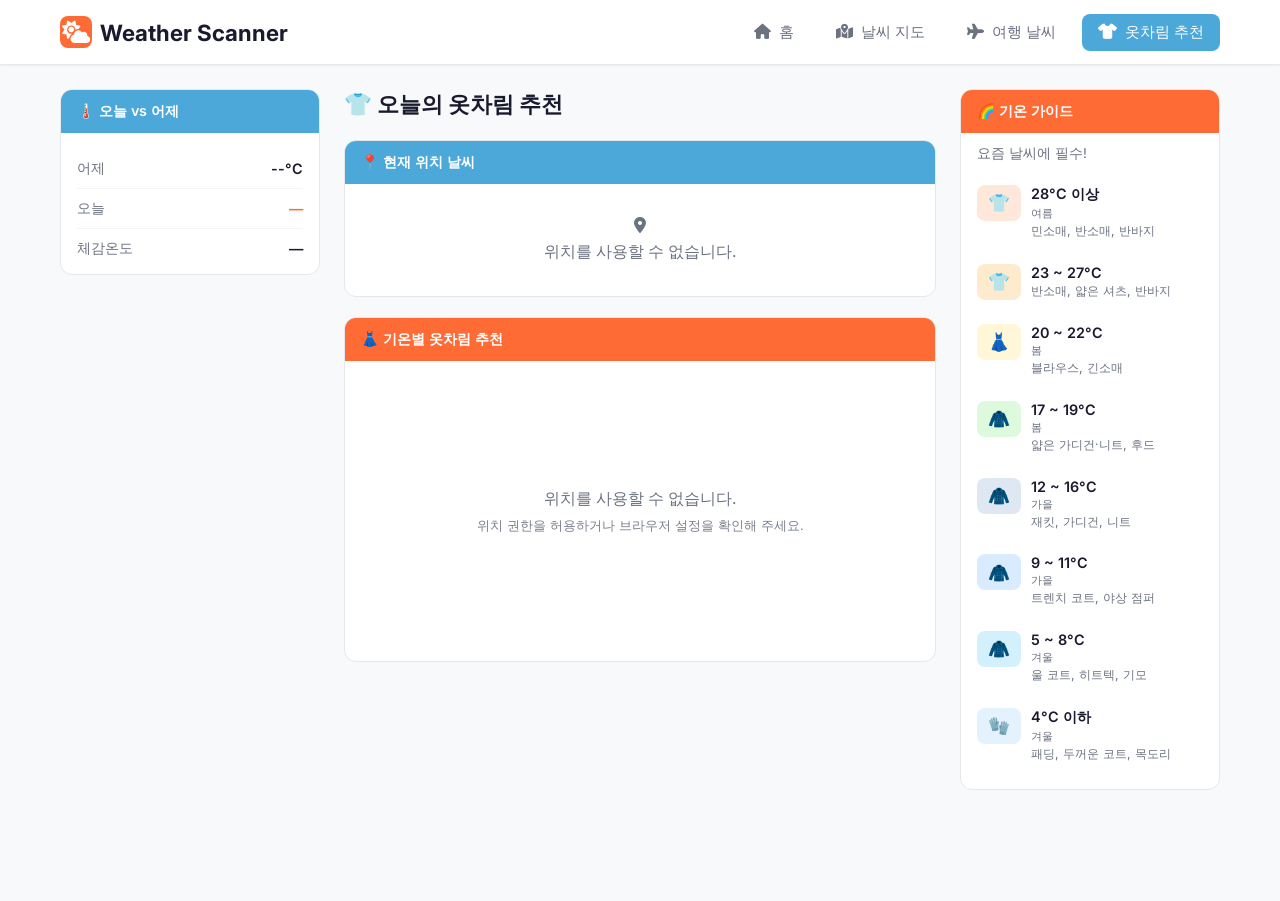
<file: outfit.html>
<!doctype html>
<html lang="ko">
  <head>
    <meta charset="UTF-8" />
    <meta name="viewport" content="width=device-width, initial-scale=1.0" />
    <title>WWeather Scanner - 옷차림 추천</title>
    <link
      rel="stylesheet"
      href="https://cdnjs.cloudflare.com/ajax/libs/font-awesome/6.4.0/css/all.min.css"
    />
    <link
      href="https://fonts.googleapis.com/css2?family=Inter:wght@400;500;600;700&display=swap"
      rel="stylesheet"
    />
    <!-- 공통 스타일 -->
    <link rel="stylesheet" href="css/style.css" />
    <!-- 이 페이지 전용 스타일 -->
    <link rel="stylesheet" href="css/outfit.css" />
  </head>
  <body>
    <!-- ===== 상단 네비게이션 ===== -->
    <nav class="top-nav">
      <div class="nav-container">
        <a href="index.html" class="logo">
          <div class="logo-icon"><i class="fa-solid fa-cloud-sun"></i></div>
          <span>Weather Scanner</span>
        </a>
        <div class="desktop-menu">
          <a href="index.html" class="nav-link">
            <i class="fa-solid fa-house"></i> 홈
          </a>
          <a href="map.html" class="nav-link">
            <i class="fa-solid fa-map-location-dot"></i> 날씨 지도
          </a>
          <a href="travel.html" class="nav-link">
            <i class="fa-solid fa-plane"></i> 여행 날씨
          </a>
          <a href="outfit.html" class="nav-link">
            <i class="fa-solid fa-shirt"></i> 옷차림 추천
          </a>
        </div>
      </div>
    </nav>

    <!-- ===== 본문 레이아웃 ===== -->
    <div class="layout-wrapper">
      <!-- 왼쪽 사이드바 -->
      <aside class="sidebar" id="sidebar-left">
        <div class="card">
          <div class="card-header sky">🌡️ 오늘 vs 어제</div>
          <div class="card-body">
            <!-- TODO: 어제/오늘 날씨 비교 (outfit.js) -->
            <div class="list-row">
              <span class="label">어제</span>
              <span class="value">--°C</span>
            </div>
            <div class="list-row">
              <span class="label">오늘</span>
              <span class="value highlight-sunset">--°C</span>
            </div>
            <div class="list-row">
              <span class="label">체감온도</span>
              <span class="value">--°C</span>
            </div>
          </div>
        </div>
      </aside>

      <!-- 중앙 메인 콘텐츠 -->
      <main class="main-content">
        <h2 class="page-title">👕 오늘의 옷차림 추천</h2>

        <!-- TODO: 현재 위치 날씨 카드 (outfit.js) -->
        <div class="card" style="margin-bottom: 20px">
          <div class="card-header sky">📍 현재 위치 날씨</div>
          <div
            class="card-body weather-compare-card"
            style="
              min-height: 100px;
              display: flex;
              align-items: center;
              color: var(--color-text-sub);
            "
          >
            <span>현재 위치 날씨 정보가 들어갈 영역입니다</span>
          </div>
        </div>

        <!-- TODO: 기온별 옷차림 추천 카드 (outfit.js) -->
        <div class="card">
          <div class="card-header sunset">👗 기온별 옷차림 추천</div>
          <div
            class="card-body outfit-recommend-card"
            style="
              min-height: 300px;
              display: flex;
              align-items: center;
              justify-content: center;
              color: var(--color-text-sub);
            "
          >
            <div style="text-align: center">
              <i
                class="fa-solid fa-shirt"
                style="
                  font-size: 2.5rem;
                  margin-bottom: 12px;
                  color: var(--color-sunset);
                "
              ></i>
              <p>현재 기온에 맞는 옷차림을 추천해드립니다.</p>
              <p style="font-size: 0.8rem; margin-top: 8px">
                (위치 정보를 허용해주세요)
              </p>
            </div>
          </div>
        </div>
      </main>

      <!-- 오른쪽 사이드바 -->
      <aside class="sidebar" id="sidebar-right">
        <div class="card">
          <div class="card-header sunset">🌈 기온 가이드</div>
          <div class="card-body guide-list">
            <p class="guide-desc">요즘 날씨에 필수!</p>
            <div class="guide-item guide-hot">
              <div class="guide-icon">
                <span class="guide-icon-emoji">👕</span>
              </div>
              <div class="guide-content">
                <span class="guide-temp">28°C 이상</span>
                <span class="guide-season">여름</span>
                <span class="guide-clothes">민소매, 반소매, 반바지</span>
              </div>
            </div>
            <div class="guide-item guide-warm">
              <div class="guide-icon">
                <span class="guide-icon-emoji">👕</span>
              </div>
              <div class="guide-content">
                <span class="guide-temp">23 ~ 27°C</span>
                <span class="guide-clothes">반소매, 얇은 셔츠, 반바지</span>
              </div>
            </div>
            <div class="guide-item guide-mild">
              <div class="guide-icon">
                <span class="guide-icon-emoji">👗</span>
              </div>
              <div class="guide-content">
                <span class="guide-temp">20 ~ 22°C</span>
                <span class="guide-season">봄</span>
                <span class="guide-clothes">블라우스, 긴소매</span>
              </div>
            </div>
            <div class="guide-item guide-spring">
              <div class="guide-icon">
                <span class="guide-icon-emoji">🧥</span>
              </div>
              <div class="guide-content">
                <span class="guide-temp">17 ~ 19°C</span>
                <span class="guide-season">봄</span>
                <span class="guide-clothes">얇은 가디건·니트, 후드</span>
              </div>
            </div>
            <div class="guide-item guide-autumn">
              <div class="guide-icon">
                <span class="guide-icon-emoji">🧥</span>
              </div>
              <div class="guide-content">
                <span class="guide-temp">12 ~ 16°C</span>
                <span class="guide-season">가을</span>
                <span class="guide-clothes">재킷, 가디건, 니트</span>
              </div>
            </div>
            <div class="guide-item guide-cool">
              <div class="guide-icon">
                <span class="guide-icon-emoji">🧥</span>
              </div>
              <div class="guide-content">
                <span class="guide-temp">9 ~ 11°C</span>
                <span class="guide-season">가을</span>
                <span class="guide-clothes">트렌치 코트, 야상 점퍼</span>
              </div>
            </div>
            <div class="guide-item guide-cold">
              <div class="guide-icon">
                <span class="guide-icon-emoji">🧥</span>
              </div>
              <div class="guide-content">
                <span class="guide-temp">5 ~ 8°C</span>
                <span class="guide-season">겨울</span>
                <span class="guide-clothes">울 코트, 히트텍, 기모</span>
              </div>
            </div>
            <div class="guide-item guide-freeze">
              <div class="guide-icon">
                <span class="guide-icon-emoji">🧤</span>
              </div>
              <div class="guide-content">
                <span class="guide-temp">4°C 이하</span>
                <span class="guide-season">겨울</span>
                <span class="guide-clothes">패딩, 두꺼운 코트, 목도리</span>
              </div>
            </div>
          </div>
        </div>
      </aside>
    </div>

    <!-- ===== 하단 네비게이션 (모바일 전용) ===== -->
    <nav class="bottom-nav">
      <a href="index.html" class="nav-link">
        <i class="fa-solid fa-house"></i>홈
      </a>
      <a href="map.html" class="nav-link">
        <i class="fa-solid fa-map-location-dot"></i>지도
      </a>
      <a href="travel.html" class="nav-link">
        <i class="fa-solid fa-plane"></i>여행
      </a>
      <a href="outfit.html" class="nav-link">
        <i class="fa-solid fa-shirt"></i>옷차림
      </a>
    </nav>

    <script src="js/api.js"></script>
    <script src="js/utils.js"></script>
    <script src="js/cities.js"></script>
    <script src="js/outfit.js"></script>

    <!-- 현재 페이지 네비게이션 활성화 -->
    <script>
      document.querySelectorAll(".nav-link").forEach((link) => {
        if (link.getAttribute("href") === "outfit.html") {
          link.classList.add("active");
        }
      });
    </script>
  </body>
</html>
</file>
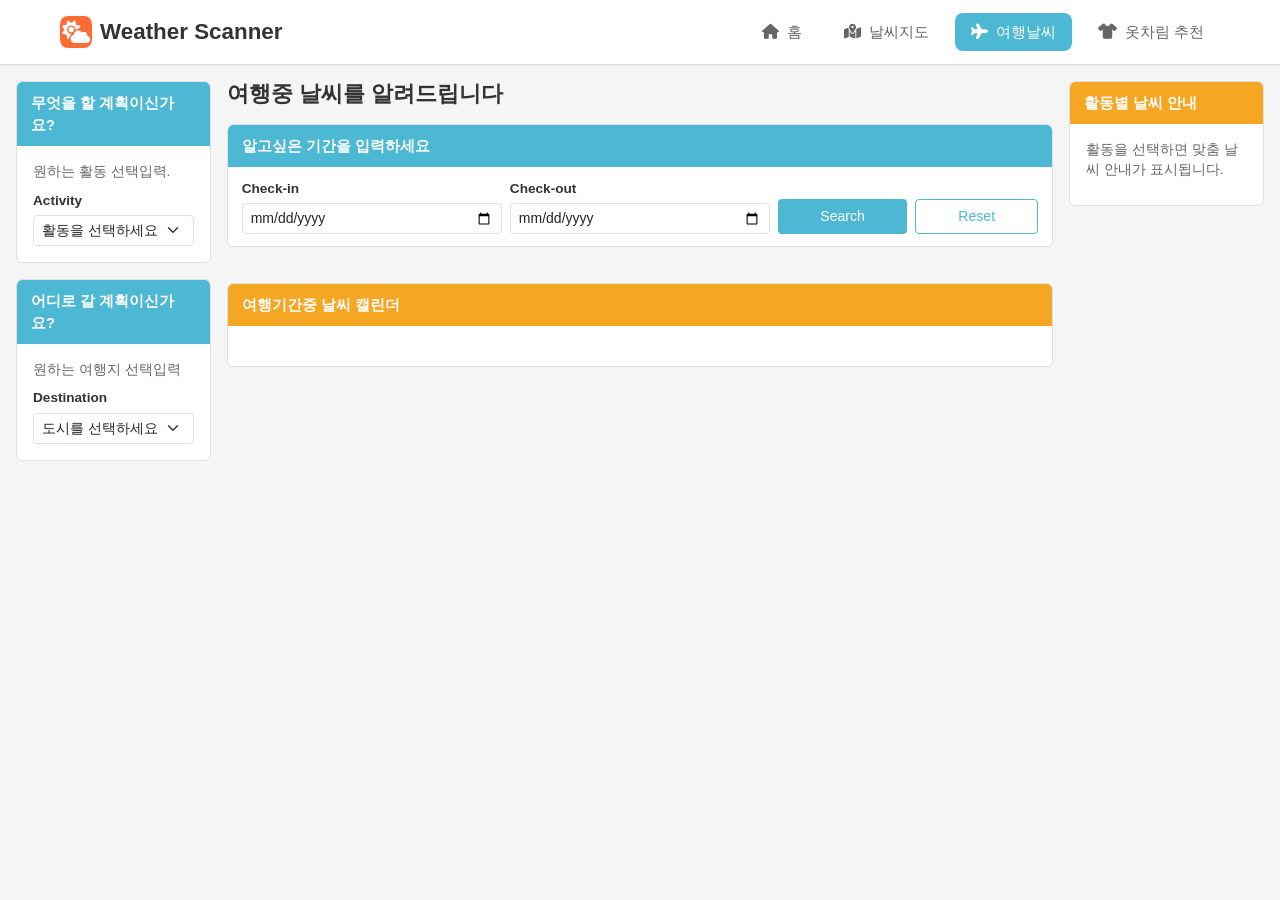
<file: travel.html>
<!doctype html>
<html lang="ko">
  <head>
    <meta charset="UTF-8" />
    <meta name="viewport" content="width=device-width, initial-scale=1.0" />
    <title>Weather Scanner</title>

    <link
      rel="stylesheet"
      href="https://cdnjs.cloudflare.com/ajax/libs/font-awesome/6.4.0/css/all.min.css"
    />
    <link
      href="https://cdn.jsdelivr.net/npm/bootstrap@5.3.0/dist/css/bootstrap.min.css"
      rel="stylesheet"
    />
    <link rel="stylesheet" href="css/style.css" />
    <link rel="stylesheet" href="css/travel.css" />
  </head>

  <body>
    <!-- ===== 상단 내비게이션 (기존 코드 100% 유지) ===== -->
    <nav class="top-nav">
      <div class="nav-container">
        <a href="index.html" class="logo">
          <div class="logo-icon"><i class="fa-solid fa-cloud-sun"></i></div>
          <span>Weather Scanner</span>
        </a>
        <div class="desktop-menu">
          <a href="index.html" class="nav-link"
            ><i class="fa-solid fa-house"></i> 홈</a
          >
          <a href="map.html" class="nav-link"
            ><i class="fa-solid fa-map-location-dot"></i> 날씨지도</a
          >
          <a href="travel.html" class="nav-link"
            ><i class="fa-solid fa-plane"></i> 여행날씨</a
          >
          <a href="outfit.html" class="nav-link"
            ><i class="fa-solid fa-shirt"></i> 옷차림 추천</a
          >
        </div>
      </div>
    </nav>

    <!-- ===== 메인 레이아웃 ===== -->
    <div class="travel-wrapper container-fluid">
      <div class="row g-3">
        <!-- 왼쪽 사이드바 -->
        <aside class="col-12 col-md-2">
          <!-- 활동 선택 카드 -->
          <div class="card travel-card mb-3">
            <div class="card-header sky">무엇을 할 계획이신가요?</div>
            <div class="card-body">
              <p class="card-hint">원하는 활동 선택입력.</p>
              <div class="form-group">
                <label class="label" for="activity-select">Activity</label>
                <select
                  id="activity-select"
                  class="input form-select form-select-sm"
                >
                  <option value="">활동을 선택하세요</option>
                  <option value="Fishing">🎣 낚시</option>
                  <option value="Hiking">🥾 등산 / 트레킹</option>
                  <option value="Running">🏃 조깅 / 러닝</option>
                  <option value="Cycling">🚴 자전거 라이딩</option>
                  <option value="Swimming">🏊 야외수영 / 해수욕</option>
                  <option value="Camping">⛺ 캠핑 / 피크닉</option>
                  <option value="Golf">⛳ 골프</option>
                  <option value="OutdoorSports">
                    ⚽ 야외 구기 (축구·배구 등)
                  </option>
                  <option value="DogWalk">🐾 반려견 산책</option>
                  <option value="Photography">📷 야외 사진촬영</option>
                </select>
              </div>
            </div>
          </div>

          <!-- 목적지 선택 카드 -->
          <div class="card travel-card">
            <div class="card-header sky">어디로 갈 계획이신가요?</div>
            <div class="card-body">
              <p class="card-hint">원하는 여행지 선택입력</p>
              <div class="form-group">
                <label class="label" for="destination-select"
                  >Destination</label
                >
                <!-- ✅ 도시 목록은 travel.js의 CITY_LIST 배열에서 동적으로 채워짐 -->
                <select
                  id="destination-select"
                  class="input form-select form-select-sm"
                >
                  <option value="">도시를 선택하세요</option>
                </select>
              </div>
            </div>
          </div>
        </aside>

        <!-- 메인 컨텐츠 -->
        <main class="col-12 col-md-8">
          <h2 class="page-title">여행중 날씨를 알려드립니다</h2>

          <form id="search-form" class="form">
            <div class="card travel-card mb-3">
              <div class="card-header sky">알고싶은 기간을 입력하세요</div>
              <div class="card-body date-selector">
                <div class="row g-2 align-items-end">
                  <div class="col-6 col-md-4">
                    <label class="label" for="checkin-input">Check-in</label>
                    <input
                      id="checkin-input"
                      class="input form-control form-control-sm"
                      type="date"
                    />
                  </div>
                  <div class="col-6 col-md-4">
                    <label class="label" for="checkout-input">Check-out</label>
                    <input
                      id="checkout-input"
                      class="input form-control form-control-sm"
                      type="date"
                    />
                  </div>
                  <div class="col-12 col-md-4 d-flex gap-2">
                    <button
                      id="submit-btn"
                      class="btn primary flex-fill"
                      type="submit"
                    >
                      Search
                    </button>
                    <button
                      id="reset-btn"
                      class="btn ghost flex-fill"
                      type="button"
                    >
                      Reset
                    </button>
                  </div>
                </div>
              </div>
            </div>
            <div
              id="message-area"
              class="message-area"
              aria-live="polite"
            ></div>
          </form>

          <!-- 결과 캘린더 -->
          <div class="card travel-card">
            <div class="card-header sunset">여행기간중 날씨 캘린더</div>
            <div class="card-body">
              <div id="result-meta" class="result-meta"></div>
              <div id="loading" class="loading d-none">Loading forecast...</div>
              <div id="results" class="results"></div>
            </div>
          </div>
        </main>

        <!-- 오른쪽 사이드바 -->
        <aside class="col-12 col-md-2">
          <div class="card travel-card">
            <div class="card-header sunset">활동별 날씨 안내</div>
            <div class="card-body" id="activity-tips">
              <p class="card-hint">
                활동을 선택하면 맞춤 날씨 안내가 표시됩니다.
              </p>
            </div>
          </div>
        </aside>
      </div>
    </div>

    <!-- ===== 하단 모바일 내비 (기존 코드 유지) ===== -->
    <nav class="bottom-nav">
      <a href="index.html" class="nav-link"
        ><i class="fa-solid fa-house"></i>홈</a
      >
      <a href="map.html" class="nav-link"
        ><i class="fa-solid fa-map-location-dot"></i>지도</a
      >
      <a href="travel.html" class="nav-link"
        ><i class="fa-solid fa-plane"></i>여행</a
      >
      <a href="outfit.html" class="nav-link"
        ><i class="fa-solid fa-shirt"></i>옷차림</a
      >
    </nav>

    <!-- ===== 3시간 예보 모달 ===== -->
    <div
      id="hourly-modal"
      class="modal fade"
      tabindex="-1"
      role="dialog"
      aria-labelledby="modal-title"
      aria-modal="true"
    >
      <div class="modal-dialog modal-xl modal-dialog-scrollable">
        <div class="modal-content">
          <div class="modal-header sky">
            <div>
              <h5 id="modal-title" class="modal-title mb-0">3시간 예보 상세</h5>
              <small id="modal-subtitle" class="opacity-75"></small>
            </div>
            <button
              id="modal-close"
              type="button"
              class="btn-close btn-close-white"
              data-bs-dismiss="modal"
              aria-label="Close"
            ></button>
          </div>
          <div class="modal-body">
            <p class="modal-hint">
              3시간 단위 예보 데이터 <b>(/data/2.5/forecast)</b> 기준입니다.
            </p>
            <div id="hourly-list" class="table-responsive"></div>
          </div>
        </div>
      </div>
    </div>

    <!-- ===== 스크립트 로드 순서 ===== -->
    <script src="js/api.js"></script>
    <script src="js/utils.js"></script>
    <script src="https://cdn.jsdelivr.net/npm/bootstrap@5.3.0/dist/js/bootstrap.bundle.min.js"></script>
    <script src="js/travel.js"></script>

    <script>
      document.querySelectorAll(".nav-link").forEach((link) => {
        if (link.getAttribute("href") === "travel.html") {
          link.classList.add("active");
        }
      });
    </script>
  </body>
</html>
</file>
<file: css/style.css>
/* =============================================
   style.css - 공통 스타일
   모든 페이지에서 공유하는 스타일을 작성하세요.
   ============================================= */

/* --- 1. 기본 설정 및 색상 변수 --- */
:root {
  --color-sunset: #ff6b35;
  --color-sky: #4da8da;
  --color-bg: #f8f9fa;
  --color-surface: #ffffff;
  --color-text-main: #1a1a2e;
  --color-text-sub: #6b7280;
  --color-border: #e5e7eb;
}

* {
  margin: 0;
  padding: 0;
  box-sizing: border-box;
  font-family: "Inter", sans-serif;
}
body {
  background-color: var(--color-bg);
  color: var(--color-text-main);
}
ul {
  list-style: none;
}
a {
  text-decoration: none;
  color: inherit;
}

/* --- 2. 상단 네비게이션 (GNB) --- */
.top-nav {
  background-color: var(--color-surface);
  border-bottom: 1px solid var(--color-border);
  position: sticky;
  top: 0;
  z-index: 50;
  box-shadow: 0 1px 2px rgba(0, 0, 0, 0.05);
}
.nav-container {
  max-width: 1200px;
  margin: 0 auto;
  padding: 0 20px;
  height: 64px;
  display: flex;
  justify-content: space-between;
  align-items: center;
}
.logo {
  font-size: 1.4rem;
  font-weight: 700;
  display: flex;
  align-items: center;
  gap: 8px;
}
.logo-icon {
  background: var(--color-sunset);
  color: white;
  width: 32px;
  height: 32px;
  border-radius: 8px;
  display: flex;
  justify-content: center;
  align-items: center;
}

.desktop-menu {
  display: flex;
  gap: 10px;
}
.desktop-menu a {
  padding: 8px 16px;
  border-radius: 8px;
  font-size: 0.95rem;
  font-weight: 500;
  color: var(--color-text-sub);
  display: flex;
  align-items: center;
  gap: 8px;
  transition: 0.2s;
}
.desktop-menu a:hover {
  background: #f3f4f6;
  color: var(--color-text-main);
}
.desktop-menu a.active {
  background: var(--color-sky);
  color: white;
}

/* --- 3. 메인 레이아웃 (3단) --- */
.layout-wrapper {
  max-width: 1200px;
  margin: 0 auto;
  padding: 24px 20px;
  display: flex;
  gap: 24px;
  min-height: calc(100vh - 64px);
}

/* 사이드바 */
.sidebar {
  width: 260px;
  flex-shrink: 0;
  display: flex;
  flex-direction: column;
  gap: 20px;
  position: sticky;
  top: 88px;
  height: fit-content;
}

/* 중앙 콘텐츠 */
.main-content {
  flex-grow: 1;
  min-width: 0;
}

/* --- 4. 카드 컴포넌트 --- */
.card {
  background: var(--color-surface);
  border: 1px solid var(--color-border);
  border-radius: 12px;
  overflow: hidden;
}
.card-header {
  padding: 12px 16px;
  font-weight: 600;
  font-size: 0.9rem;
}
.card-header.sunset {
  background: var(--color-sunset);
  color: white;
}
.card-header.sky {
  background: var(--color-sky);
  color: white;
}
.card-body {
  padding: 16px;
}

/* --- 5. 리스트 행 --- */
.list-row {
  display: flex;
  justify-content: space-between;
  align-items: center;
  padding: 10px 0;
  border-bottom: 1px solid #f3f4f6;
}
.list-row:last-child {
  border-bottom: none;
  padding-bottom: 0;
}
.list-row .label {
  font-size: 0.9rem;
  color: var(--color-text-sub);
}
.list-row .value {
  font-size: 0.9rem;
  font-weight: 600;
  color: var(--color-text-main);
}
.list-row .value.highlight-sunset {
  color: var(--color-sunset);
}

/* --- 6. 하단 네비게이션 (모바일 전용) --- */
.bottom-nav {
  display: none;
}

/* --- 7. 반응형 (모바일) --- */
@media (max-width: 900px) {
  .sidebar {
    display: none;
  }
  .layout-wrapper {
    max-width: 600px;
    padding-bottom: 80px;
  }
  .desktop-menu {
    display: none;
  }

  .bottom-nav {
    display: flex;
    justify-content: space-around;
    align-items: center;
    position: fixed;
    bottom: 0;
    left: 0;
    width: 100%;
    height: 65px;
    background-color: var(--color-surface);
    border-top: 1px solid var(--color-border);
    z-index: 50;
    padding-bottom: env(safe-area-inset-bottom);
  }
  .bottom-nav a {
    display: flex;
    flex-direction: column;
    align-items: center;
    gap: 4px;
    color: var(--color-text-sub);
    font-size: 0.75rem;
    width: 25%;
  }
  .bottom-nav a i {
    font-size: 1.3rem;
  }
  .bottom-nav a.active {
    color: var(--color-sunset);
  }
}
</file>
<file: css/outfit.css>
/* =============================================
   outfit.css - 옷차림 추천 페이지 전용 스타일
   담당: 최지유
   ============================================= */

/* 페이지 제목 영역 */
.page-title {
  font-size: 1.4rem;
  font-weight: 700;
  margin-bottom: 20px;
  color: var(--color-text-main);
}

/* 현재 위치 날씨 카드 */
.weather-compare-card {
  flex-direction: column;
  align-items: stretch;
}

.weather-current-inner {
  display: flex;
  flex-direction: column;
  gap: 8px;
}

.weather-current-main {
  display: flex;
  align-items: center;
  gap: 12px;
}

.weather-current-icon {
  font-size: 2rem;
  color: var(--color-sunset);
}

.weather-current-emoji {
  font-size: 2.5rem;
  line-height: 1;
  display: inline-block;
}

.weather-current-temp {
  font-size: 1.5rem;
  font-weight: 700;
  color: var(--color-text-main);
  display: block;
}

.weather-current-city {
  font-size: 0.9rem;
  color: var(--color-text-sub);
}

.weather-current-desc {
  font-size: 0.9rem;
  color: var(--color-text-sub);
  margin: 0;
}

.weather-current-feels {
  font-size: 0.85rem;
  color: var(--color-text-sub);
  margin: 0;
}

/* 기온별 옷차림 추천 카드 */
.outfit-recommend-card {
  flex-direction: column;
  align-items: stretch;
}

.outfit-recommend-inner {
  text-align: center;
  padding: 16px;
}

.outfit-recommend-icon-wrap {
  margin-bottom: 12px;
}

.outfit-recommend-icon {
  font-size: 3rem;
  line-height: 1;
  display: inline-block;
  letter-spacing: 0.15em;
}

@media (min-width: 768px) {
  .outfit-recommend-icon {
    font-size: 4rem;
  }
}

.outfit-recommend-temp {
  font-size: 0.85rem;
  color: var(--color-text-sub);
  margin: 0 0 4px;
}

.outfit-recommend-label {
  font-weight: 600;
  font-size: 1rem;
  color: var(--color-text-main);
  margin: 0 0 8px;
}

.outfit-recommend-clothes {
  font-size: 0.9rem;
  color: var(--color-text-sub);
  line-height: 1.5;
  margin: 0;
}

.outfit-recommend-tip {
  font-size: 0.9rem;
  color: var(--color-sunset, #e85d04);
  margin: 12px 0 0;
  font-weight: 500;
}

.outfit-loading,
.outfit-error {
  display: flex;
  align-items: center;
  justify-content: center;
  gap: 8px;
  flex-direction: column;
  min-height: 80px;
  margin: 0;
  color: var(--color-text-sub);
}

.outfit-error small {
  font-size: 0.8rem;
  opacity: 0.9;
}

/* ===== 기온 가이드 (오른쪽 사이드바) ===== */
.guide-list {
  padding: 12px 0 !important;
}

.guide-desc {
  font-size: 0.85rem;
  color: var(--color-text-sub);
  margin-bottom: 12px;
  padding: 0 16px;
}

.guide-item {
  display: flex;
  align-items: flex-start;
  gap: 10px;
  padding: 10px 16px;
  border-radius: 8px;
  margin-bottom: 4px;
  transition: background 0.2s;
}

.guide-item:hover {
  background: rgba(0, 0, 0, 0.04);
}

.guide-icon {
  flex-shrink: 0;
  min-width: 44px;
  height: 36px;
  display: flex;
  align-items: center;
  justify-content: center;
  border-radius: 8px;
  font-size: 1.1rem;
}

.guide-icon-emoji {
  line-height: 1;
  letter-spacing: 0.05em;
}

.guide-content {
  display: flex;
  flex-direction: column;
  gap: 2px;
  min-width: 0;
}

.guide-temp {
  font-weight: 600;
  font-size: 0.9rem;
  color: var(--color-text-main);
}

.guide-season {
  font-size: 0.7rem;
  color: var(--color-text-sub);
}

.guide-clothes {
  font-size: 0.78rem;
  color: var(--color-text-sub);
  line-height: 1.35;
}

/* 기온대별 아이콘 배경 (따뜻함 → 추움 그라데이션) */
.guide-hot .guide-icon {
  background: rgba(255, 140, 66, 0.2);
}

.guide-warm .guide-icon {
  background: rgba(251, 176, 59, 0.25);
}

.guide-mild .guide-icon {
  background: rgba(254, 227, 127, 0.3);
}

.guide-spring .guide-icon {
  background: rgba(144, 238, 144, 0.3);
}

.guide-autumn .guide-icon {
  background: rgba(176, 196, 222, 0.4);
}

.guide-cool .guide-icon {
  background: rgba(147, 197, 253, 0.35);
}

.guide-cold .guide-icon {
  background: rgba(129, 212, 250, 0.35);
}

.guide-freeze .guide-icon {
  background: rgba(187, 222, 251, 0.4);
}
</file>
<file: css/travel.css>
/* ==============================================
   travel.css — 여행날씨 페이지 전용 스타일
   Bootstrap 5 + 기존 프로젝트 색상 유지
   ============================================== */


/* ── 색상 변수 ── */
:root {
  --color-sky:        #4db8d4;
  --color-sky-dark:   #3aa0ba;
  --color-sky-light:  #e0f4f8;
  --color-orange:     #f5a623;
  --color-orange-dark:#e0941a;
  --color-text:       #333333;
  --color-text-sub:   #666666;
  --color-bg:         #f5f5f5;
  --color-white:      #ffffff;
  --color-border:     #e0e0e0;
  --color-row-bg:     #f0f0f0;

  /* ✅ 수정 4) 캘린더 배경색 변수 */
  --color-col-index-bg:  #e8f4f7;   /* 날씨 지표 열 헤더/셀 배경 (하늘색 계열) */
  --color-col-index-text:#2a7f96;   /* 날씨 지표 열 텍스트 */
  --color-date-header-bg:#d0edf5;   /* 날짜 헤더 행 기본 배경 */
  --color-stripe-tue-thu:#fdf6ec;   /* 화·목요일 줄무늬 (베이지) */
  --color-stripe-sat:    #f0f7fd;   /* 토요일 줄무늬 (연파랑) */
}


/* ════════════════════════════════════════
   1. 페이지 기본
   ════════════════════════════════════════ */

body {
  background-color: var(--color-bg);
  color: var(--color-text);
}

.travel-wrapper {
  padding: 16px 16px 80px;
}

.page-title {
  font-size: 1.4rem;
  font-weight: 700;
  color: var(--color-text);
  margin-bottom: 16px;
}


/* ════════════════════════════════════════
   2. 카드
   ════════════════════════════════════════ */

.travel-card {
  border: 1px solid var(--color-border);
  border-radius: 6px;
  overflow: hidden;
}

.card-header.sky {
  background-color: var(--color-sky);
  color: var(--color-white);
  font-weight: 600;
  font-size: 0.92rem;
  padding: 10px 14px;
  border-bottom: none;
}

.card-header.sunset {
  background-color: var(--color-orange);
  color: var(--color-white);
  font-weight: 600;
  font-size: 0.92rem;
  padding: 10px 14px;
  border-bottom: none;
}

.card-hint {
  font-size: 0.85rem;
  color: var(--color-text-sub);
  line-height: 1.5;
  margin-bottom: 8px;
}


/* ════════════════════════════════════════
   3. 폼 요소
   ════════════════════════════════════════ */

.label {
  display: block;
  font-size: 0.85rem;
  font-weight: 600;
  margin-bottom: 4px;
  color: var(--color-text);
}

.date-selector {
  padding: 12px 14px;
}

.btn.primary {
  background-color: var(--color-sky);
  color: var(--color-white);
  border: none;
  border-radius: 4px;
  padding: 6px 16px;
  font-size: 0.88rem;
  cursor: pointer;
  transition: background-color 0.15s;
}
.btn.primary:hover {
  background-color: var(--color-sky-dark);
  color: var(--color-white);
}

.btn.ghost {
  background-color: var(--color-white);
  color: var(--color-sky);
  border: 1px solid var(--color-sky);
  border-radius: 4px;
  padding: 6px 16px;
  font-size: 0.88rem;
  cursor: pointer;
  transition: background-color 0.15s;
}
.btn.ghost:hover {
  background-color: var(--color-sky);
  color: var(--color-white);
}


/* ════════════════════════════════════════
   4. 메시지
   ════════════════════════════════════════ */

.message-area {
  margin-top: 8px;
  min-height: 20px;
}

.message.ok {
  background-color: #e8f8f5;
  color: #1a7a5e;
  border-left: 4px solid #27ae60;
  padding: 8px 12px;
  border-radius: 4px;
  font-size: 0.88rem;
}

.message.error {
  background-color: #fdf0f0;
  color: #c0392b;
  border-left: 4px solid #e74c3c;
  padding: 8px 12px;
  border-radius: 4px;
  font-size: 0.88rem;
}


/* ════════════════════════════════════════
   5. 결과 영역
   ════════════════════════════════════════ */

.result-meta {
  font-size: 0.85rem;
  color: var(--color-text-sub);
  margin-bottom: 8px;
}

.loading {
  text-align: center;
  padding: 24px;
  color: var(--color-text-sub);
  font-size: 0.9rem;
}


/* ════════════════════════════════════════
   6. 주별 캘린더 카드
   ════════════════════════════════════════ */

.week-card {
  border: 1px solid var(--color-border);
  border-radius: 8px;
  overflow: hidden;
  margin-bottom: 20px;
  background-color: var(--color-white);
}

.week-header {
  background-color: var(--color-orange);
  color: var(--color-white);
  padding: 10px 16px;
  display: flex;
  justify-content: space-between;
  align-items: center;
}

.week-title {
  font-size: 0.9rem;
  font-weight: 600;
}

.week-sub {
  font-size: 0.78rem;
  opacity: 0.85;
}

.week-num {
  font-size: 0.82rem;
  background-color: rgba(255,255,255,0.25);
  padding: 2px 8px;
  border-radius: 10px;
}

.table-wrap {
  overflow-x: auto;
}

.calendar-table {
  width: 100%;
  border-collapse: collapse;
  font-size: 0.82rem;
}

.calendar-table th,
.calendar-table td {
  border: 1px solid var(--color-border);
  padding: 6px 8px;
  text-align: center;
  vertical-align: middle;
}


/* ════════════════════════════════════════
   7. ✅ 수정 4) 캘린더 색상 구분
   ════════════════════════════════════════ */

/* 날씨 지표 열 헤더 (맨 왼쪽 상단) */
.col-index.calendar-table th,
th.col-index {
  background-color: var(--color-col-index-bg) !important;
  color: var(--color-col-index-text) !important;
  font-weight: 700;
}

/* 날씨 지표 행 이름 셀 (왼쪽 고정 열) */
.row-label {
  background-color: var(--color-col-index-bg) !important;
  color: var(--color-col-index-text) !important;
  font-size: 0.80rem;
  font-weight: 600;
  white-space: nowrap;
  text-align: left;
  padding-left: 10px !important;
}

/* 날짜 헤더 기본 배경 (데이터 있는 날) */
th.col-day {
  background-color: var(--color-date-header-bg);
  cursor: pointer;
  transition: opacity 0.15s;
}
th.col-day:hover {
  opacity: 0.82;
}

/* 여행 기간 내 날짜: 하늘색 강조 */
.cell-active {
  background-color: var(--color-sky-light) !important;
  font-weight: 600;
}

/* 여행 기간 밖 날짜: 흐리게 */
.cell-muted {
  background-color: #f7f7f7 !important;
  color: #aaaaaa;
}

/* 날짜 셀 레이아웃 */
.cell-date  { text-align: center; padding: 4px 0; }
.date-top   { display: flex; justify-content: center; align-items: center; gap: 4px; flex-wrap: wrap; }
.date-pill  { font-size: 0.78rem; font-weight: 600; }
.date-key-sub { font-size: 0.66rem; color: #aaaaaa; margin-top: 2px; }

/* 체류 뱃지 */
.badge {
  background-color: var(--color-sky);
  color: var(--color-white);
  font-size: 0.62rem;
  padding: 1px 5px;
  border-radius: 4px;
  font-weight: 600;
}

/* 값 텍스트 */
.value { font-size: 0.82rem; }

/* 활동 팁 리스트 */
.tips-list {
  list-style: none;
  padding: 0;
  margin: 0;
  font-size: 0.85rem;
}
.tips-list li {
  padding: 3px 0;
  color: var(--color-text-sub);
  line-height: 1.5;
}


/* ════════════════════════════════════════
   8. 3시간 예보 모달
   ════════════════════════════════════════ */

.modal-header.sky {
  background-color: var(--color-sky);
  color: var(--color-white);
}

.modal-title {
  font-size: 1rem;
  font-weight: 600;
}

.modal-hint {
  font-size: 0.82rem;
  color: var(--color-text-sub);
  margin-bottom: 8px;
}

.hourly-table {
  width: 100%;
  border-collapse: collapse;
  font-size: 0.82rem;
}

.hourly-table th,
.hourly-table td {
  border: 1px solid var(--color-border);
  padding: 6px 10px;
  white-space: nowrap;
}

.hourly-table thead th {
  background-color: var(--color-sky);
  color: var(--color-white);
  text-align: center;
}

.hourly-table tbody tr:nth-child(even) {
  background-color: #f9f9f9;
}

.hourly-row-name {
  font-weight: 600;
  background-color: var(--color-col-index-bg) !important;
  color: var(--color-col-index-text) !important;
}


/* ════════════════════════════════════════
   9. 하단 모바일 내비
   ════════════════════════════════════════ */

@media (max-width: 768px) {
  .travel-wrapper {
    padding-bottom: 80px;
  }
}
</file>
